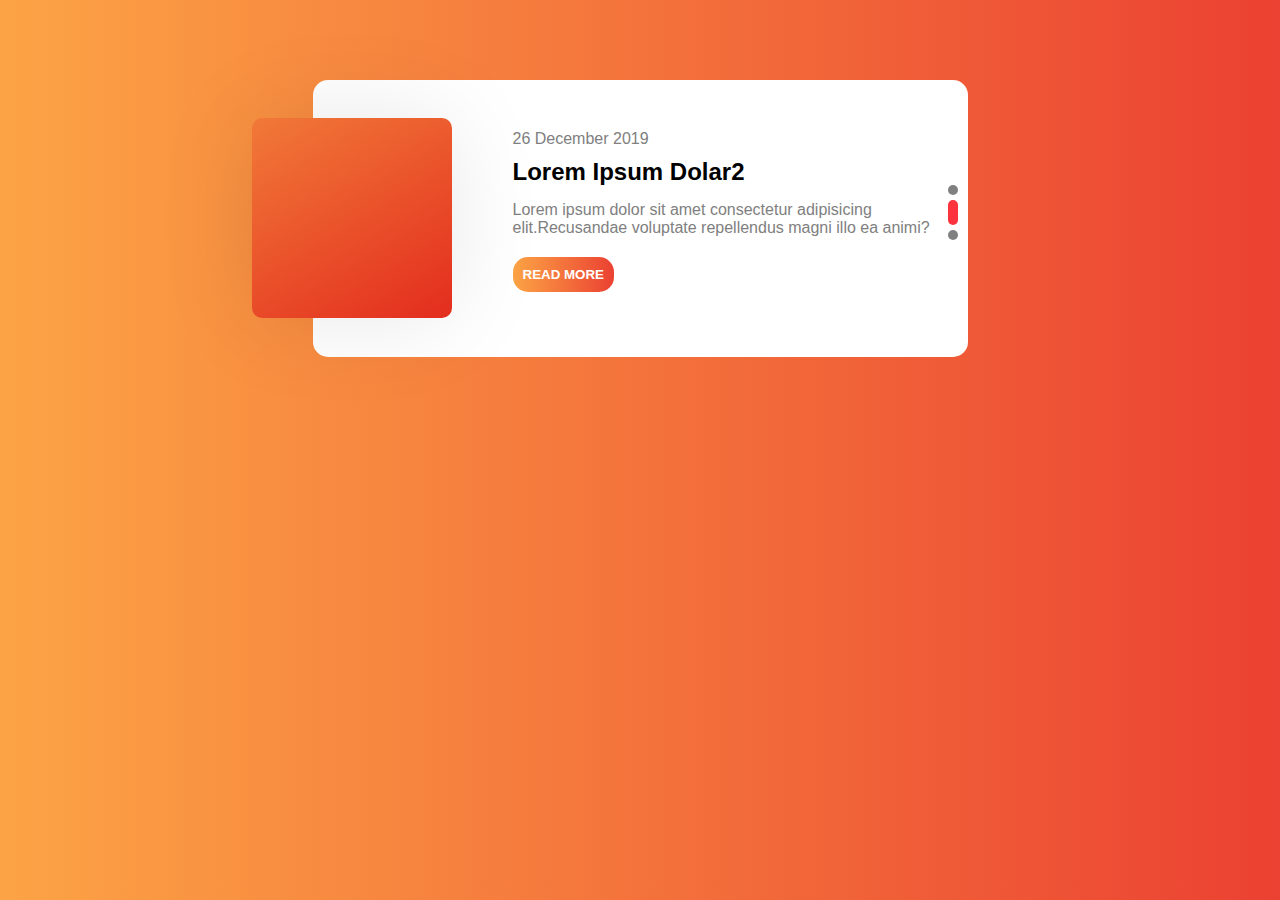
<file: task1/index.html>
<!DOCTYPE html>
<html lang="en">
  <head>
    <meta charset="UTF-8" />
    <meta name="viewport" content="width=device-width, initial-scale=1.0" />
    <link rel="stylesheet" href="./css/reset.css" />
    <link rel="stylesheet" href="./css/style.css" />
    <title>Document</title>
  </head>
  <body>
    <div class="card" id="letter">
      <div class="circle" id="round"></div>
      <span class="grey-title">26 December 2019</span>

      <h2>Lorem Ipsum Dolar2</h2>
      <p class="grey-title">
        Lorem ipsum dolor sit amet consectetur adipisicing elit.Recusandae
        voluptate repellendus magni illo ea animi?
      </p>
      <button class="btn-primary">Read More</button>

      <div class="dots">
        <div class="dot dot-primary"></div>
        <div class="dot dot-secondary"></div>
        <div class="dot dot-primary"></div>
      </div>
    </div>
  </body>
</html>
</file>
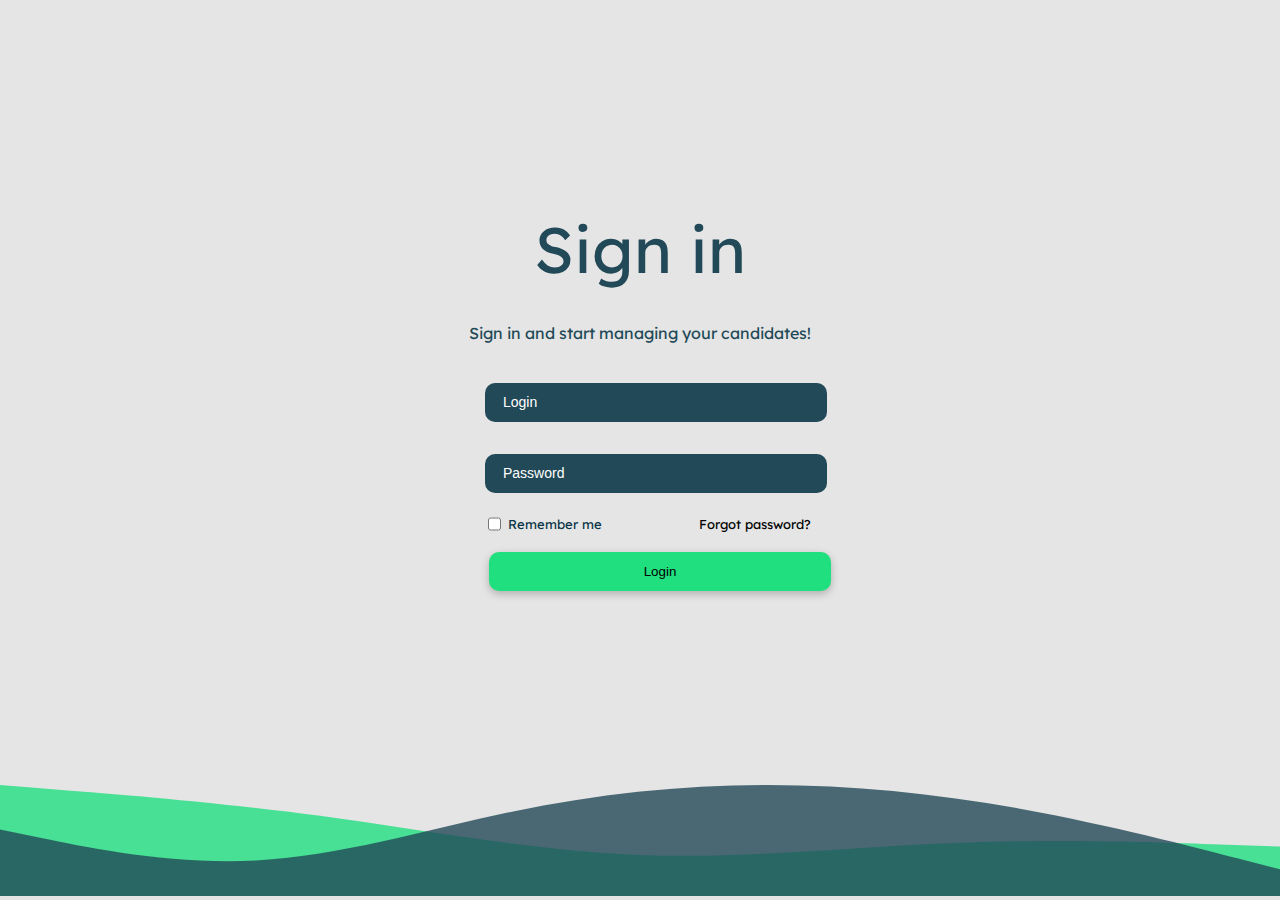
<file: task3/index.html>
<!DOCTYPE html>
<html lang="en">
  <head>
    <meta charset="UTF-8" />
    <meta name="viewport" content="width=device-width, initial-scale=1.0" />

    <link rel="preconnect" href="https://fonts.googleapis.com" />
    <link rel="preconnect" href="https://fonts.gstatic.com" crossorigin />
    <link
      href="https://fonts.googleapis.com/css2?family=Lexend+Deca:wght@200;300;400;500;600;700;800;900&display=swap"
      rel="stylesheet"
    />

    <link rel="stylesheet" href="./css/reset.css" />
    <link rel="stylesheet" href="./css/style.css" />

    <title>Document</title>
  </head>
  <body>
    <!-- <div class="container">
      <h2>Sign in</h2>
      <p>Sign in and start managing your candidates!</p>
      <form>
        <div class="input">
          <input type="text" placeholder="Login" />
          <input type="password" placeholder="Password" />
        </div>
        <input type="checkbox" />
        <label>Remember me</label>
        <p>Forgot password?</p>
        <button>Login</button>
      </form>
    </div> -->

    <div class="box">
      <div class="container">
        <div class="top-header">
          <h2>Sign in</h2>
          <p>Sign in and start managing your candidates!</p>
        </div>

        <div class="input-field">
          <input type="text" class="input" placeholder="Login" />
        </div>

        <div class="input-field">
          <input type="password" class="input" placeholder="Password" />
        </div>

        <div class="bottom">
          <div class="left">
            <input type="checkbox" id="check" />
            <label class="check" for="check">Remember me</label>
          </div>

          <div class="right">
            <label for=""><a href="">Forgot password?</a></label>
          </div>
        </div>

        <div class="input-field">
          <input type="submit" class="submit" value="Login" />
        </div>
      </div>
      <i>
        <svg
          width="1280"
          height="111"
          viewBox="0 0 1280 111"
          fill="none"
          xmlns="http://www.w3.org/2000/svg"
        >
          <path
            fill-rule="evenodd"
            clip-rule="evenodd"
            d="M0 0L53 4.17052C107 8.34104 213 16.6821 320 30.7977C427 45.2341 533 65.7659 640 69.9364C747 74.1069 853 61.5954 960 57.7457C1067 53.5751 1173 57.7457 1227 59.6705L1280 61.5954V111H1227C1173 111 1067 111 960 111C853 111 747 111 640 111C533 111 427 111 320 111C213 111 107 111 53 111H0V0Z"
            fill="#20DF7F"
            fill-opacity="0.8"
          />
          <path
            fill-rule="evenodd"
            clip-rule="evenodd"
            d="M0 44.4L42.6667 53.28C85.3333 62.16 170.667 79.92 256 75.48C341.333 71.04 426.667 44.4 512 26.64C597.333 8.88 682.667 0 768 0C853.333 0 938.667 8.88 1024 24.42C1109.33 39.96 1194.67 62.16 1237.33 73.26L1280 84.36V111H1237.33C1194.67 111 1109.33 111 1024 111C938.667 111 853.333 111 768 111C682.667 111 597.333 111 512 111C426.667 111 341.333 111 256 111C170.667 111 85.3333 111 42.6667 111H0V44.4Z"
            fill="#224957"
            fill-opacity="0.8"
          />
        </svg>
      </i>
    </div>
  </body>
</html>
</file>
<file: task1/css/style.css>
#letter {
  width: 655px;
  background-color: white;
  margin: 80px auto;
  border-radius: 15px;
  position: relative;
  padding: 50px 30px 65px 200px;
}

#round {
  background: rgb(241, 121, 56);
  background: linear-gradient(
    149deg,
    rgba(241, 121, 56, 1) 0%,
    rgba(227, 45, 30, 1) 100%
  );
  padding: 100px;
  display: inline-block;
  border-radius: 5%;
  position: absolute;
  top: 38px;
  left: -61px;
  box-shadow: -2px 0px 100px -3px rgba(0, 0, 0, 0.1);
}

.grey-title{
    color: grey;
}

h2 {
  margin: 10px 0 15px;
}

.btn-primary {
  padding: 10px;
  border-radius: 15px;
  border: none;
  background: linear-gradient(
    90deg,
    rgba(252, 164, 69, 1) 0%,
    rgba(235, 65, 50, 1) 100%
  );
  margin-top: 20px;
  color: white;
  text-transform: uppercase;
  font-weight: 700;
  cursor: pointer;
}

.dots {
  position: absolute;
  right: 10px;
  top: 38%;
}

.dot {
  width: 10px;
}

.dot-primary {
  height: 10px;
  border-radius: 50%;
  background-color: gray;
}

.dot-secondary {
  height: 25px;
  border-radius: 15px;
  background-color: #fd333d;
  margin: 5px 0;
}
</file>
<file: task3/css/style.css>
.box {
  display: flex;
  justify-content: center;
  align-items: center;
  min-height: 90vh;
  /* position: relative; */
}

h2 {
  color: #224957;
  font-size: 30px;
  display: flex;
  justify-content: center;
  padding: 10px 0;
  font-size: 64px;
  font-weight: 400;
}

p {
  color: #224957;
  margin: 24px 0;
}

.input {
  width: 100%;
  border: none;
  border-radius: 10px;
  background-color: #224957;
  padding: 12px 18px;
  margin: 16px;
}

.input::placeholder {
  color: #fff;
  font-size: 14px;
  line-height: 20px;
}

#check {
  margin: 0 7px;
}

.submit {
  border: none;
  border-radius: 10px;
  padding: 12px 18px;
  width: 100%;
  background-color: #20df7f;
  cursor: pointer;
  margin: 20px;
  box-shadow: rgba(0, 0, 0, 0.24) 0px 3px 8px;
}
.bottom {
  display: flex;
  justify-content: space-between;
  font-size: small;
  color: #093545;
  margin-top: 7px;
  margin-left: 12px;
}

.left {
  display: flex;
}

label a {
  color: #000000;
  text-decoration: none;
}

i {
  position: absolute;
  bottom: 0;
  left: 0;
}
</file>
